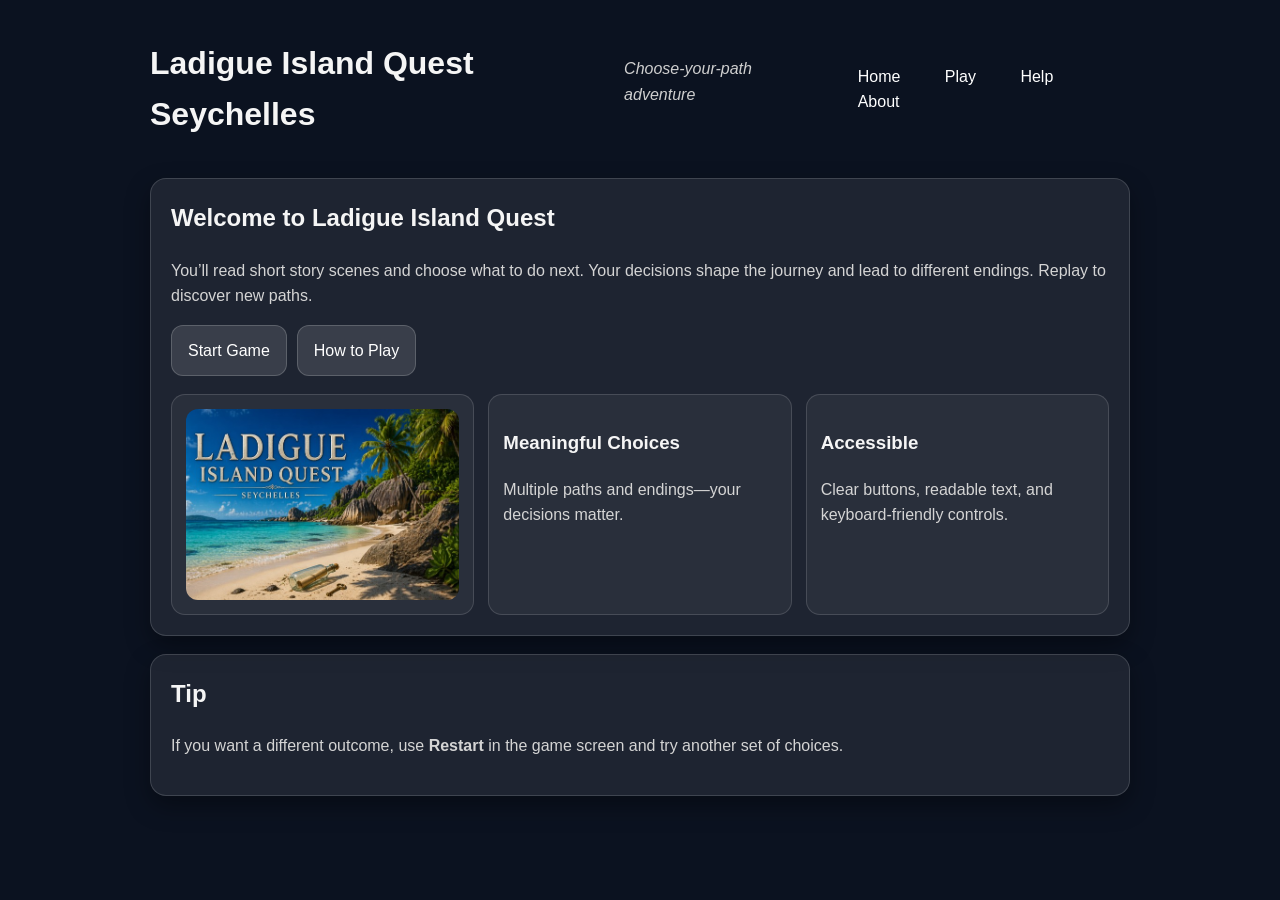
<file: index.html>
<!DOCTYPE html>
<html lang="en">
<head>
  <meta charset="utf-8" />
  <meta name="viewport" content="width=device-width, initial-scale=1" />
  <title>Home | Ladigue Island Quest Seychelles</title>
  <link rel="stylesheet" href="styles.css" />
</head>

<body>
  <div class="container">

    <header class="site-header">
      <div class="brand">
        <h1>Ladigue Island Quest Seychelles</h1>
        <span class="tagline"> <i>Choose-your-path adventure</i><br></br></span>
      </div>

      <nav class="site-nav" aria-label="Primary navigation">
        <a href="index.html" aria-current="page">Home</a>
        <a href="play.html">Play</a>
        <a href="help.html">Help</a>
        <a href="about.html">About</a>
      </nav>
    </header>

    <main>
      <section class="card hero" aria-label="Introduction">
        <h2>Welcome to Ladigue Island Quest</h2>
        <p class="muted">
          You’ll read short story scenes and choose what to do next. Your decisions shape the journey and lead to
          different endings. Replay to discover new paths.
        </p>

        <div class="hero-actions">
          <a class="btn link-btn" href="play.html">Start Game</a>
          <a class="btn link-btn" href="help.html">How to Play</a>
        </div>

        <div class="info-grid" role="list" aria-label="Quick highlights">
          <div class="info-item" role="listitem">
            <img src="Isimage.jpg" alt="Ladigue Island Quest Scene" class="hero-image">
          </div>
          <div class="info-item" role="listitem">
            <h3>Meaningful Choices</h3>
            <p class="muted">Multiple paths and endings—your decisions matter.</p>
          </div>
          <div class="info-item" role="listitem">
            <h3>Accessible</h3>
            <p class="muted">Clear buttons, readable text, and keyboard-friendly controls.</p>
          </div>
        </div>
      </section>

      <section class="card" aria-label="Tip">
        <h2>Tip</h2>
        <p class="muted">
          If you want a different outcome, use <strong>Restart</strong> in the game screen and try another set of choices.
        </p>
      </section>
    </main>
  </div>
</body>
</html>
</file>
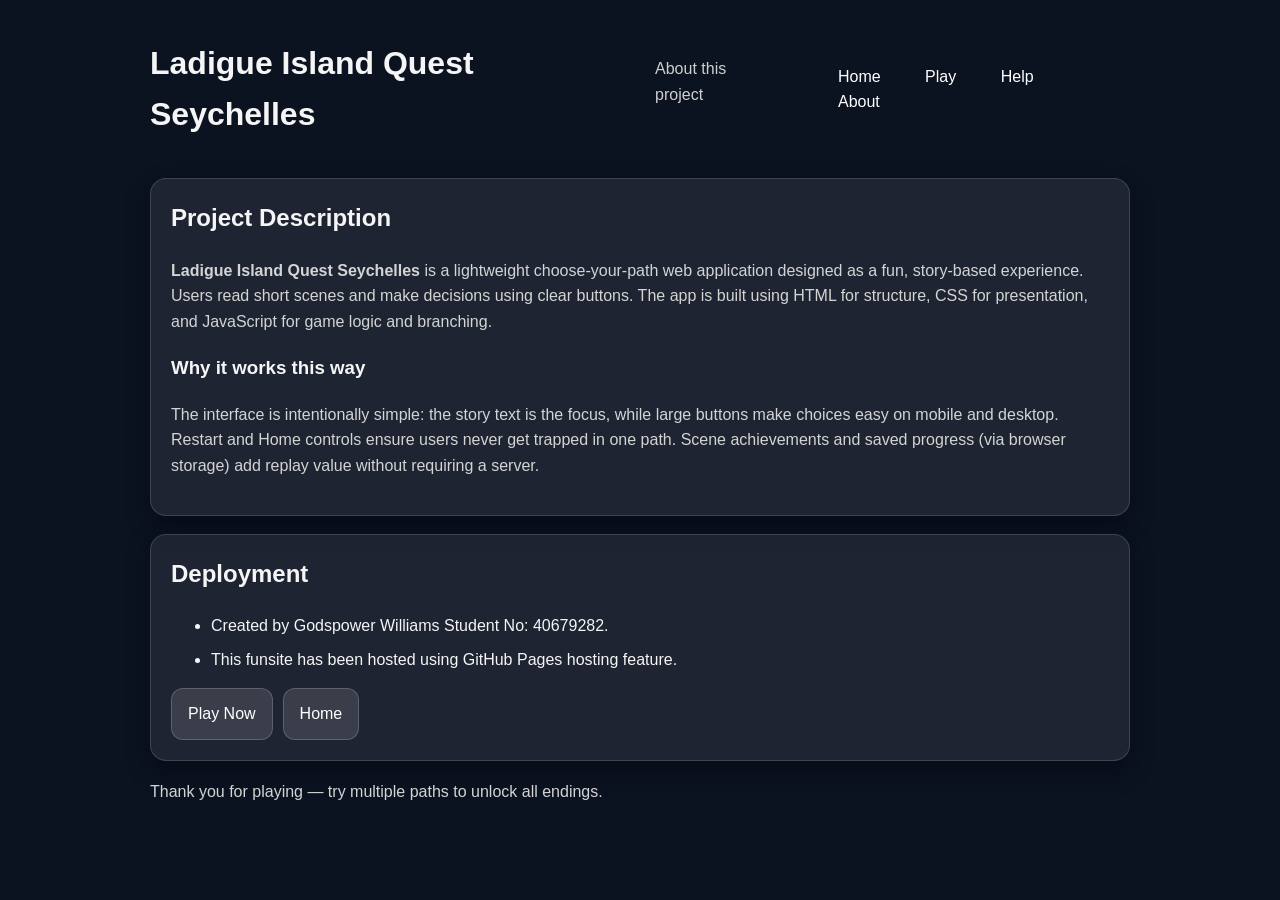
<file: about.html>
<!DOCTYPE html>
<html lang="en">
<head>
  <meta charset="utf-8" />
  <meta name="viewport" content="width=device-width, initial-scale=1" />
  <title>About | Ladigue Island Quest Seychelles</title>
  <link rel="stylesheet" href="styles.css" />
</head>

<body>
  <div class="container">

    <header class="site-header">
      <div class="brand">
        <h1>Ladigue Island Quest Seychelles</h1>
        <span class="tagline">About this project</span>
      </div><br>

      <nav class="site-nav" aria-label="Primary navigation">
        <a href="index.html">Home</a>
        <a href="play.html">Play</a>
        <a href="help.html">Help</a>
        <a href="about.html" aria-current="page">About</a>
      </nav>
    </header>

    <main>
      <section class="card" aria-label="Project description">
        <h2>Project Description</h2>
        <p class="muted">
          <strong>Ladigue Island Quest Seychelles</strong> is a lightweight choose-your-path web application designed as a fun,
          story-based experience. Users read short scenes and make decisions using clear buttons. The app is built using
          HTML for structure, CSS for presentation, and JavaScript for game logic and branching.
        </p>

        <h3>Why it works this way</h3>
        <p class="muted">
          The interface is intentionally simple: the story text is the focus, while large buttons make choices easy on
          mobile and desktop. Restart and Home controls ensure users never get trapped in one path. Scene achievements
          and saved progress (via browser storage) add replay value without requiring a server.
        </p>
      </section>

      <section class="card" aria-label="Credits and deployment">
        <h2>Deployment</h2>
        <ul class="bullets">
          <li>Created by Godspower Williams Student No: 40679282.</li>
          <li>This funsite has been hosted using GitHub Pages hosting feature.</li>
        </ul>

        <div class="actions">
          <a class="btn link-btn" href="play.html">Play Now</a>
          <a class="btn link-btn" href="index.html">Home</a>
        </div>
      </section>
    </main>

    <footer class="site-footer">
      <p class="muted">Thank you for playing — try multiple paths to unlock all endings.</p>
    </footer>

  </div>
</body>
</html>
</file>
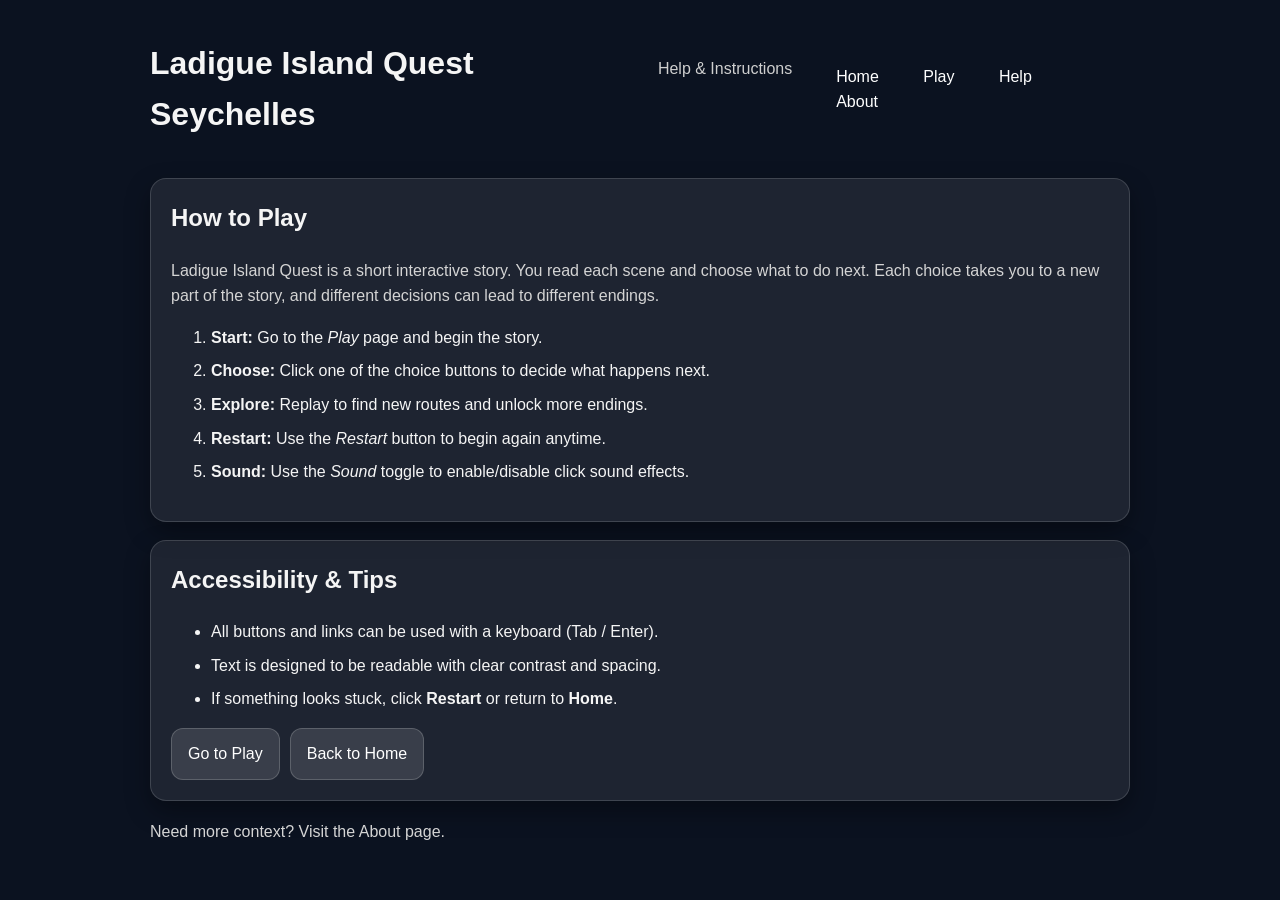
<file: help.html>
<!DOCTYPE html>
<html lang="en">
<head>
  <meta charset="utf-8" />
  <meta name="viewport" content="width=device-width, initial-scale=1" />
  <title>Help | Ladigue Island Quest Seychelles</title>
  <link rel="stylesheet" href="styles.css" />
</head>

<body>
  <div class="container">

    <header class="site-header">
      <div class="brand">
        <h1>Ladigue Island Quest Seychelles</h1>
        <span class="tagline">Help & Instructions</span>
      </div>

      <nav class="site-nav" aria-label="Primary navigation">
        <a href="index.html">Home</a>
        <a href="play.html">Play</a>
        <a href="help.html" aria-current="page">Help</a>
        <a href="about.html">About</a>
      </nav>
    </header>

    <main>
      <section class="card" aria-label="How to play">
        <h2>How to Play</h2>
        <p class="muted">
          Ladigue Island Quest is a short interactive story. You read each scene and choose what to do next.
          Each choice takes you to a new part of the story, and different decisions can lead to different endings.
        </p>

        <ol class="steps">
          <li><strong>Start:</strong> Go to the <em>Play</em> page and begin the story.</li>
          <li><strong>Choose:</strong> Click one of the choice buttons to decide what happens next.</li>
          <li><strong>Explore:</strong> Replay to find new routes and unlock more endings.</li>
          <li><strong>Restart:</strong> Use the <em>Restart</em> button to begin again anytime.</li>
          <li><strong>Sound:</strong> Use the <em>Sound</em> toggle to enable/disable click sound effects.</li>
        </ol>
      </section>

      <section class="card" aria-label="Accessibility and tips">
        <h2>Accessibility & Tips</h2>
        <ul class="bullets">
          <li>All buttons and links can be used with a keyboard (Tab / Enter).</li>
          <li>Text is designed to be readable with clear contrast and spacing.</li>
          <li>If something looks stuck, click <strong>Restart</strong> or return to <strong>Home</strong>.</li>
        </ul>

        <div class="actions">
          <a class="btn link-btn" href="play.html">Go to Play</a>
          <a class="btn link-btn" href="index.html">Back to Home</a>
        </div>
      </section>
    </main>

    <footer class="site-footer">
      <p class="muted">Need more context? Visit the About page.</p>
    </footer>

  </div>
</body>
</html>
</file>
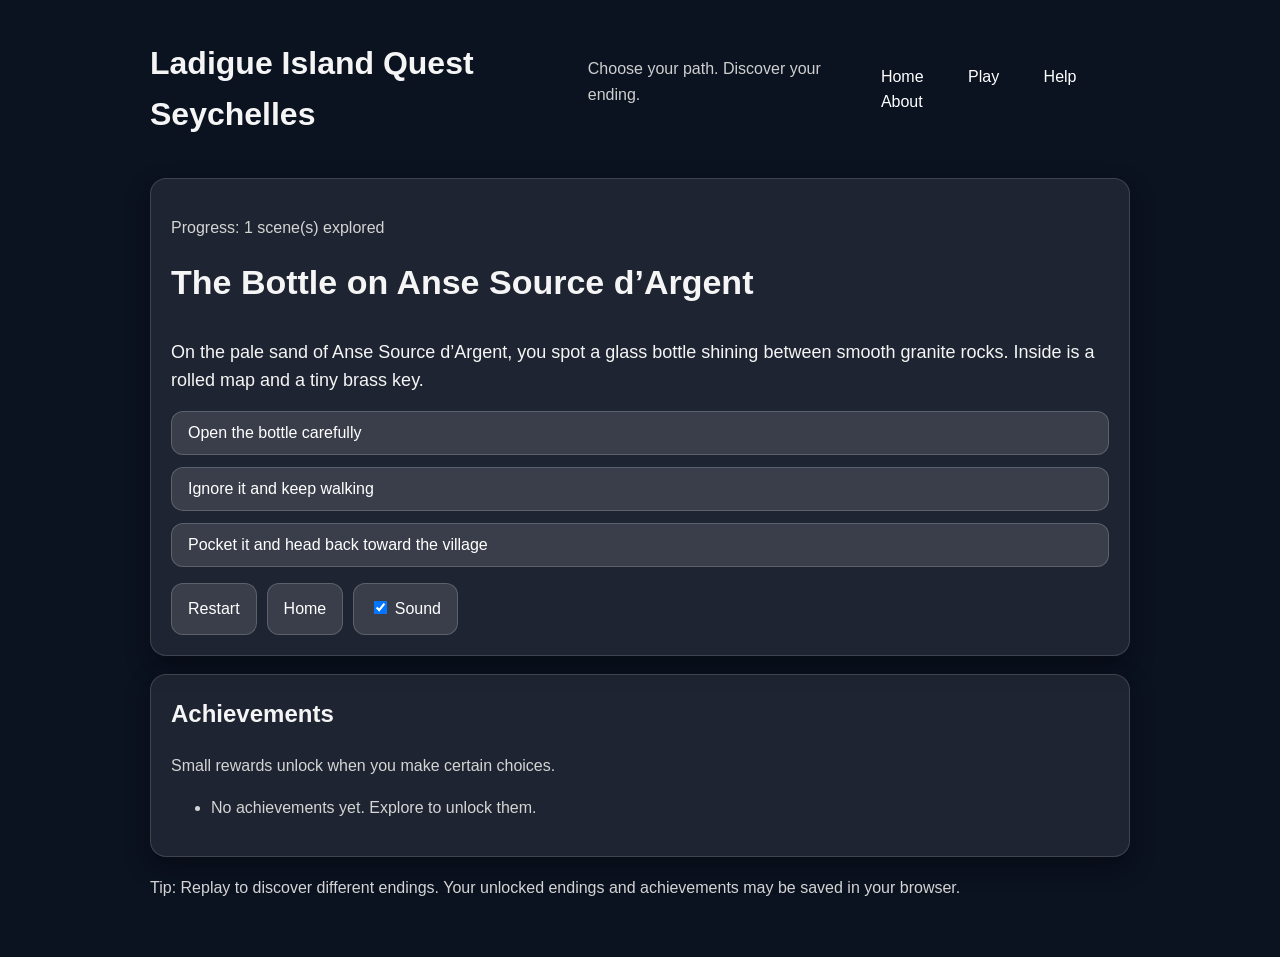
<file: play.html>
<!DOCTYPE html> 
<html lang="en">
<head>
  <meta charset="utf-8" />
  <meta name="viewport" content="width=device-width, initial-scale=1" />
  <title>Play | Ladigue Island Quest Seychelles</title>
  <link rel="stylesheet" href="styles.css" />
</head>

<body>
  <div class="container">

    <header class="site-header">
      <div class="brand">
        <h1>Ladigue Island Quest Seychelles</h1>
        <span class="tagline">Choose your path. Discover your ending.</span>
      </div>

      <nav class="site-nav" aria-label="Primary navigation">
        <a href="index.html">Home</a>
        <a href="play.html" aria-current="page">Play</a>
        <a href="help.html">Help</a>
        <a href="about.html">About</a>
      </nav>
    </header>

    <main>
      <section class="card" aria-label="Game area">
        <p id="progress" class="muted">Progress: 0 scene(s) explored</p>

        <h2 id="sceneTitle">Loading…</h2>
        <p id="sceneText">Please wait while the story begins.</p>

        <div id="choices" aria-label="Choices">
          <!-- Buttons would normally be injected by JavaScript -->
        </div>

        <div class="actions" aria-label="Game controls">
          <button id="restartBtn" class="btn" type="button">Restart</button>
          <button id="homeBtn" class="btn" type="button">Home</button>

          <label class="btn toggle-row" for="soundToggle" title="Toggle click sound effects">
            <input id="soundToggle" type="checkbox" />
            <span>Sound</span>
          </label>
        </div>

        <div id="endingPanel" class="ending" hidden>
          <h3 id="endingTitle">Ending</h3>
          <p id="endingText" class="muted"></p>
          <span class="badge">Try another path!</span>
        </div>
      </section>

      <section class="card achievements" aria-label="Achievements">
        <h2>Achievements</h2>
        <p class="muted">Small rewards unlock when you make certain choices.</p>
        <ul id="achievementsList">
          <li class="muted">No achievements yet. Explore to unlock them.</li>
        </ul>
      </section>
    </main>

    <footer class="site-footer">
      <p class="muted">
        Tip: Replay to discover different endings. Your unlocked endings and achievements may be saved in your browser.
      </p>
    </footer>

  </div>

 <script src="game.js"></script>
</body>
</html>
</file>
<file: styles.css>
/* Ladigue Island Quest - styles.css */

* {
  box-sizing: border-box;
}

html, body {
  height: 100%;
}

body {
  margin: 0;
  font-family: Arial, sans-serif;
  color: #f5f5f5;
  background: #0b1220;
  line-height: 1.6;
}

.container {
  width: 95%;
  max-width: 980px;
  margin: 0 auto;
  padding: 20px 0 40px;
}

.site-header {
  display: flex;
  justify-content: space-between;
  align-items: center;
  gap: 16px;
  padding: 18px 0;
}

.brand {
  display: flex;
  align-items: baseline;
  gap: 10px;
}

.brand h1 {
  margin: 0;
  font-size: 32px;
}

.tagline {
  color: #cfcfcf;
  font-size: 16px;
}

.site-nav a {
  color: #ffffff;
  text-decoration: none;
  margin-left: 16px;
  padding: 8px 12px;
  border-radius: 20px;
}

.site-nav a:hover {
  background: rgba(255,255,255,0.12);
}

main {
  margin-top: 20px;
}

.card {
  background: rgba(255,255,255,0.08);
  border: 1px solid rgba(255,255,255,0.15);
  border-radius: 16px;
  padding: 20px;
  margin-bottom: 18px;
  box-shadow: 0 10px 24px rgba(0,0,0,0.35);
}

.card h2 {
  margin-top: 0;
}

.muted {
  color: #d4d4d4;
}

.hero-image {
  width: 100%;
  height: 100%;
  object-fit: cover;
  border-radius: 12px;
}

.hero-actions,
.actions {
  display: flex;
  flex-wrap: wrap;
  gap: 10px;
  margin-top: 16px;
}

.btn,
.link-btn,
.choice-btn {
  background: rgba(255,255,255,0.12);
  color: #ffffff;
  border: 1px solid rgba(255,255,255,0.18);
  border-radius: 12px;
  padding: 12px 16px;
  text-decoration: none;
  cursor: pointer;
  font-size: 16px;
}

.btn:hover,
.link-btn:hover,
.choice-btn:hover {
  background: rgba(255,255,255,0.18);
}

#progress {
  color: #d4d4d4;
  margin-bottom: 14px;
}

#sceneTitle {
  margin-top: 0;
  font-size: 34px;
}

#sceneText {
  font-size: 18px;
  margin-bottom: 16px;
}

#choices {
  display: grid;
  gap: 12px;
  margin-top: 14px;
}

.choice-btn {
  width: 100%;
  text-align: left;
}

.ending {
  margin-top: 18px;
  padding: 16px;
  border: 1px dashed rgba(255,255,255,0.25);
  border-radius: 14px;
  background: rgba(255,255,255,0.06);
}

.badge {
  display: inline-block;
  margin-top: 10px;
  padding: 6px 10px;
  border-radius: 20px;
  background: rgba(255,255,255,0.12);
  border: 1px solid rgba(255,255,255,0.18);
}

.info-grid {
  display: grid;
  grid-template-columns: repeat(3, 1fr);
  gap: 14px;
  margin-top: 18px;
}

.info-item {
  background: rgba(255,255,255,0.05);
  border: 1px solid rgba(255,255,255,0.14);
  border-radius: 14px;
  padding: 14px;
}

.steps li,
.bullets li {
  margin-bottom: 8px;
}

.site-footer {
  margin-top: 18px;
  color: #cfcfcf;
}

@media (max-width: 768px) {
  .site-header {
    flex-direction: column;
    align-items: flex-start;
  }

  .info-grid {
    grid-template-columns: 1fr;
  }

  .brand {
    flex-direction: column;
    align-items: flex-start;
    gap: 4px;
  }

  .brand h1 {
    font-size: 26px;
  }

  #sceneTitle {
    font-size: 28px;
  }
}
</file>
